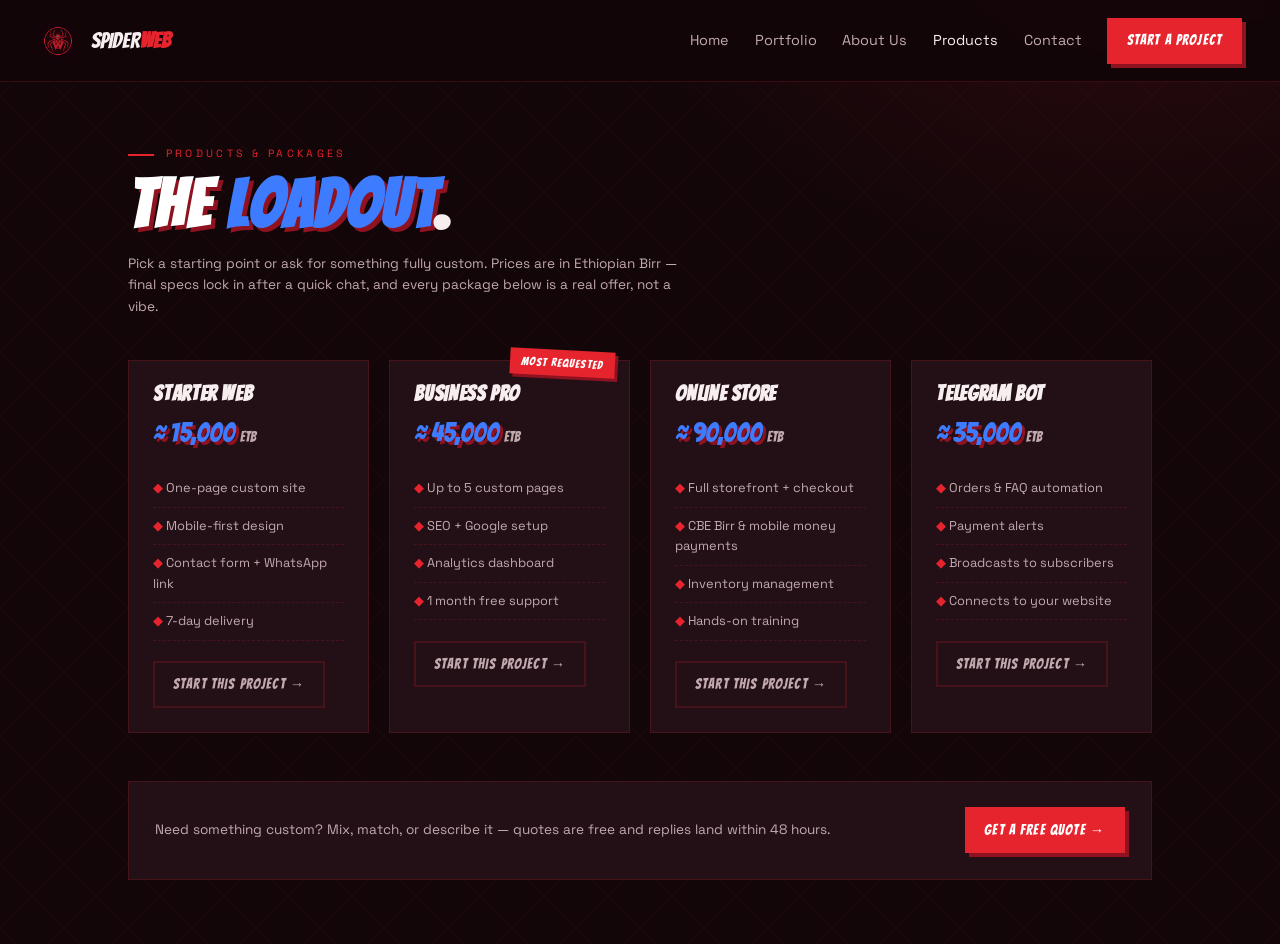
<file: products.html>
<!DOCTYPE html><html lang="en"><head><meta charset="UTF-8"><meta name="viewport" content="width=device-width,initial-scale=1">
<title>Products — Spiderweb</title>
<link rel="icon" href="img/logo.png">
<link href="https://fonts.googleapis.com/css2?family=Bangers&family=Space+Grotesk:wght@400;500;700&display=swap" rel="stylesheet">
<style>
:root{--bg:#120609;--bg2:#1b0b10;--panel:#231017;--line:rgba(230,36,46,.18);--red:#e6242e;--deep:#8f1220;--blue:#3d7bff;--ink:#f7eef0;--mut:#c2a9ae;--disp:'Bangers',cursive;--body:'Space Grotesk',sans-serif;--lat:url("data:image/svg+xml,%3Csvg xmlns='http://www.w3.org/2000/svg' width='64' height='64'%3E%3Cpath d='M32 0L64 32L32 64L0 32Z' fill='none' stroke='%23e6242e' stroke-opacity='.05'/%3E%3C/svg%3E")}
*{margin:0;padding:0;box-sizing:border-box}body{font-family:var(--body);color:var(--ink);background:radial-gradient(900px 620px at 88% -10%,rgba(230,36,46,.14),transparent 60%),var(--lat),var(--bg);min-height:100vh;line-height:1.6}
::selection{background:var(--red);color:#fff}.display{font-family:var(--disp);text-transform:uppercase;letter-spacing:.03em;line-height:.95}
.kicker{display:flex;align-items:center;gap:.7rem;font-size:.66rem;letter-spacing:.32em;text-transform:uppercase;color:var(--red)}.kicker::before{content:"";width:26px;height:2px;background:var(--red)}
.mut{color:var(--mut);font-size:.85rem}
.btn{font-family:var(--disp);letter-spacing:.08em;text-transform:uppercase;font-size:.9rem;padding:.6rem 1.1rem;border:2px solid var(--red);background:var(--red);color:#fff;cursor:pointer;box-shadow:4px 4px 0 var(--deep);transition:transform .15s,box-shadow .15s;text-decoration:none;display:inline-block}
.btn:hover{transform:translate(-2px,-2px);box-shadow:6px 6px 0 var(--deep)}
.btn.ghost{background:transparent;color:var(--mut);border-color:var(--line);box-shadow:none}.btn.ghost:hover{color:var(--ink);border-color:var(--red)}
header{display:flex;align-items:center;justify-content:space-between;padding:1.1rem clamp(1rem,3vw,2.6rem);border-bottom:1px solid var(--line);position:sticky;top:0;background:rgba(18,6,9,.95);backdrop-filter:blur(6px);z-index:10}
.logo{display:flex;align-items:center;gap:.8rem;text-decoration:none}.logo svg{width:40px}.logo .t{font-family:var(--disp);font-size:1.4rem;color:var(--ink)}.logo .t b{color:var(--red)}
nav{display:flex;gap:1.6rem;align-items:center}nav a{color:var(--mut);text-decoration:none;font-size:.9rem}nav a:hover,nav a.active{color:var(--ink)}
main{padding:clamp(2rem,5vw,4rem) clamp(1rem,3vw,2.6rem);max-width:1100px;margin:0 auto}
h1{font-size:clamp(2.6rem,6vw,4.2rem);margin:.6rem 0 1rem}h1 .w{color:#fff;text-shadow:4px 4px 0 var(--deep)}h1 .b{color:var(--blue);text-shadow:4px 4px 0 var(--deep)}
.intro{max-width:560px;margin-bottom:2.6rem}
.grid{display:grid;grid-template-columns:repeat(auto-fit,minmax(240px,1fr));gap:1.3rem}
.card{background:var(--panel);border:1px solid var(--line);padding:1.5rem;position:relative;transition:transform .2s,border-color .2s}
.card:hover{transform:translateY(-4px);border-color:var(--red)}
.card h3{font-size:1.3rem}
.price{font-family:var(--disp);color:var(--blue);font-size:1.7rem;text-shadow:3px 3px 0 var(--deep);margin:.4rem 0 .2rem}
.price small{font-size:.9rem;color:var(--mut);text-shadow:none}
.card ul{list-style:none;margin:1rem 0 1.3rem}
.card li{font-size:.8rem;color:var(--mut);padding:.5rem 0;border-bottom:1px dashed var(--line)}
.card li::before{content:"◆ ";color:var(--red)}
.flag{position:absolute;top:-11px;right:14px;background:var(--red);color:#fff;font-family:var(--disp);font-size:.72rem;letter-spacing:.1em;padding:.25rem .7rem;transform:rotate(3deg);box-shadow:3px 3px 0 var(--deep)}
.foot{margin-top:3rem;background:var(--panel);border:1px solid var(--line);padding:1.6rem;display:flex;align-items:center;gap:1.4rem;flex-wrap:wrap}
@media(max-width:760px){nav a:not(.btn){display:none}}
</style></head><body>
<header>
 <a href="index.html" class="logo"><img src="img/logo.png" alt="Spiderweb" style="width:40px;border-radius:50%"><span class="t">SPIDER<b>WEB</b></span></a>
 <nav><a href="index.html">Home</a><a href="portfolio.html">Portfolio</a><a href="about.html">About Us</a><a href="products.html" class="active">Products</a><a href="contact.html">Contact</a><a href="contact.html" class="btn">Start a Project</a></nav>
</header>
<main>
 <p class="kicker">Products & packages</p>
 <h1 class="display"><span class="w">The</span> <span class="b">Loadout</span>.</h1>
 <p class="intro mut">Pick a starting point or ask for something fully custom. Prices are in Ethiopian Birr — final specs lock in after a quick chat, and every package below is a real offer, not a vibe.</p>

 <div class="grid">
  <div class="card"><h3 class="display">Starter Web</h3><p class="price">≈ 15,000 <small>ETB</small></p>
   <ul><li>One-page custom site</li><li>Mobile-first design</li><li>Contact form + WhatsApp link</li><li>7-day delivery</li></ul>
   <a class="btn ghost" href="contact.html">Start this project →</a></div>

  <div class="card"><span class="flag">Most requested</span><h3 class="display">Business Pro</h3><p class="price">≈ 45,000 <small>ETB</small></p>
   <ul><li>Up to 5 custom pages</li><li>SEO + Google setup</li><li>Analytics dashboard</li><li>1 month free support</li></ul>
   <a class="btn ghost" href="contact.html">Start this project →</a></div>

  <div class="card"><h3 class="display">Online Store</h3><p class="price">≈ 90,000 <small>ETB</small></p>
   <ul><li>Full storefront + checkout</li><li>CBE Birr & mobile money payments</li><li>Inventory management</li><li>Hands-on training</li></ul>
   <a class="btn ghost" href="contact.html">Start this project →</a></div>

  <div class="card"><h3 class="display">Telegram Bot</h3><p class="price">≈ 35,000 <small>ETB</small></p>
   <ul><li>Orders & FAQ automation</li><li>Payment alerts</li><li>Broadcasts to subscribers</li><li>Connects to your website</li></ul>
   <a class="btn ghost" href="contact.html">Start this project →</a></div>
 </div>

 <div class="foot"><p class="mut" style="flex:1;min-width:220px">Need something custom? Mix, match, or describe it — quotes are free and replies land within 48 hours.</p><a class="btn" href="contact.html">Get a free quote →</a></div>
</main>
</body></html>
</file>
